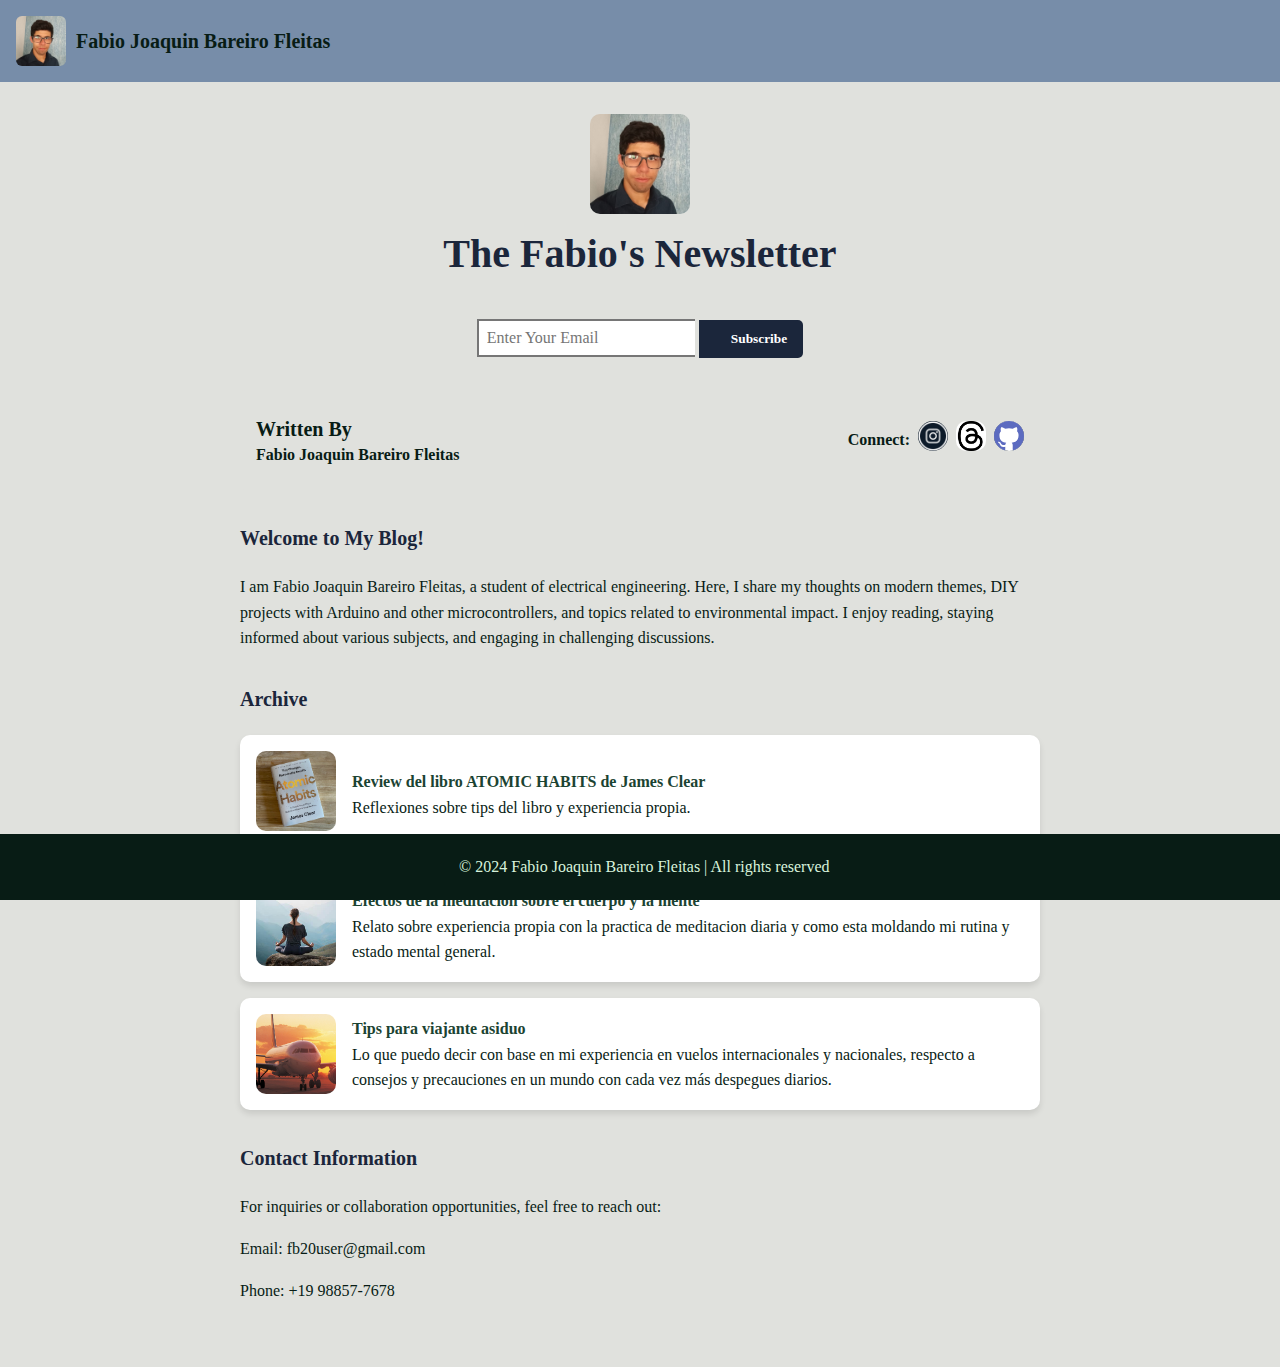
<file: index.html>
<!DOCTYPE html>
<html lang="en">
<head>
    <meta charset="UTF-8">
    <meta name="viewport" content="width=device-width, initial-scale=1.0">
    <title>Personal Blog</title>
    <link rel = "stylesheet" href = "webpage4.css">
</head>
<body>
    <header>
        <div class="logo">
            <img src="foto.png" alt="Logo">
            <h1>Fabio Joaquin Bareiro Fleitas</h1>
        </div>
    </header>
    <div class="container">
        <section class="section subscribe-box">
            <img src="foto.png" alt="Logo">
            <h2>The Fabio's Newsletter</h2>
            <form action="atomic-habits-review.html" method="post">
                <input type="email" id="email" name="email" placeholder="Enter Your Email" required style="border-style: solid; 
                border-color: atomic-habits-review.html1b263b;
                border-right: none;">
                <button type="submit" style="font-family: Cambria, Cochin, Georgia, Times, 'Times New Roman', serif;">Subscribe</button>
            </form>
        </section>
        <section class="section about-author">
            <div class="author-info">
                <p style="font-weight: 700; font-size: 20px;">Written By</p>
                <p style="font-weight: 700;">Fabio Joaquin Bareiro Fleitas</p>
            </div>
            <div class="social-icons">
                <p style="font-weight: 700;">Connect:</p>
                <a href="https://www.instagram.com/joaqunbar20/" target="_blank">
                    <img src="Instagram_logo.png">
                </a>
                <a href="https://www.threads.net/@joaqunbar20?xmt=AQGzd4PYyrOEUMkQ7bJtYn9rheXOm3IlC0YuaMPlabKAMUMt" target="_blank">
                    <img src="threads.png">
                </a>
                <a href="https://github.com/Fate-droid" target="_blank">
                    <img src="github.svg">
                </a>
            </div>
        </section>
        <section class="section">
            <h3>Welcome to My Blog!</h3>
            <p>I am Fabio Joaquin Bareiro Fleitas, a student of electrical engineering. Here, I share my thoughts on modern themes, DIY projects with Arduino and other microcontrollers, and topics related to environmental impact. I enjoy reading, staying informed about various subjects, and engaging in challenging discussions.</p>
        </section>
        <section class="section">
            <h3>Archive</h3>
            <ul class="article-list">
                <li>
                    <a href = "atomic-habits-review.html">
                        <img src="atomic.jpg" alt="Thumbnail">
                        <div>
                            <a href="atomic-habits-review.html">Review del libro ATOMIC HABITS de James Clear</a>
                            <p>Reflexiones sobre tips del libro y experiencia propia.</p>
                        </div>
                    </a>
                </li>
                <li>
                    <img src="mediation.jpeg" alt="Thumbnail">
                    <div>
                        <a href="atomic-habits-review.html">Efectos de la meditacion sobre el cuerpo y la mente</a>
                        <p>Relato sobre experiencia propia con la practica de meditacion diaria y como esta moldando mi rutina y estado mental general.</p>
                    </div>
                </li>
                <li>
                    <img src="plane.jpeg" alt="Thumbnail">
                    <div>
                        <a href="atomic-habits-review.html">Tips para viajante asiduo</a>
                        <p>Lo que puedo decir con base en mi experiencia en vuelos internacionales y nacionales, respecto a consejos y precauciones en un mundo con cada vez más despegues diarios.</p>
                    </div>
                </li>
            </ul>
        </section>
        <section class="section">
            <h3>Contact Information</h3>
            <p>For inquiries or collaboration opportunities, feel free to reach out:</p>
            <p>Email: fb20user@gmail.com</p>
            <p>Phone: +19 98857-7678</p>
        </section>
    </div>
    <footer>
        <p>&copy; 2024 Fabio Joaquin Bareiro Fleitas | All rights reserved</p>
    </footer>
</body>
</html>
</file>
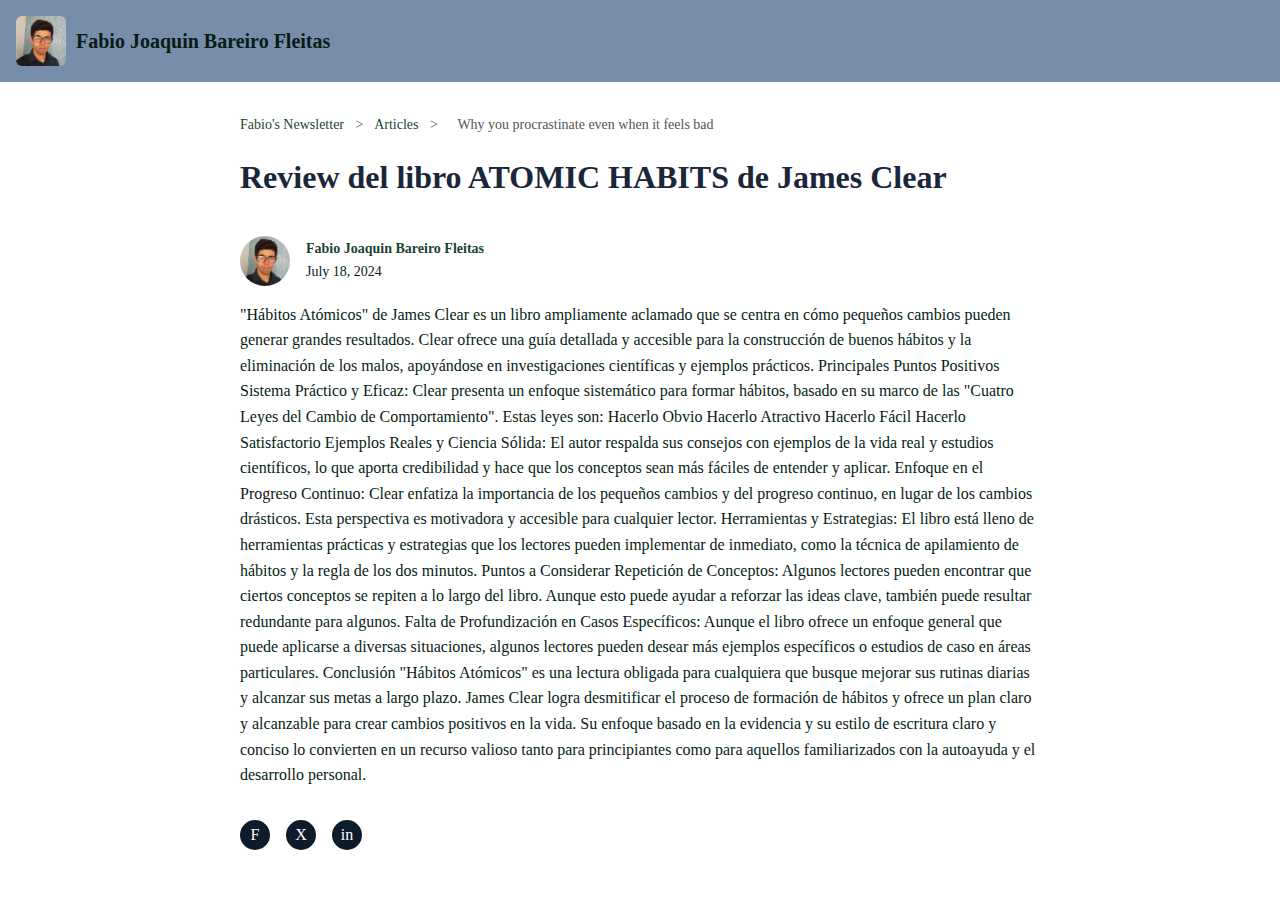
<file: atomic-habits-review.html>
<!DOCTYPE html>
<html lang="en">
<head>
    <meta charset="UTF-8">
    <meta name="viewport" content="width=device-width, initial-scale=1.0">
    <title>Fabio Joaquin Bareiro Fleitas - Blog Article</title>
    <style>
        body {
            font-family: Cambria, Cochin, Georgia, Times, 'Times New Roman', serif;
            line-height: 1.6;
            background-color: #ffffff;
            color: #081c15;
            margin: 0;
            padding: 0;
        }
        header {
            background-color: #778da9;
            padding: 1rem;
            text-align: left;
        }
        header .logo {
            display: flex;
            align-items: center;
        }
        header .logo img {
            border-radius: 12%;
            width: 50px;
            height: 50px;
            margin-right: 10px;
            object-fit: cover;
        }
        header .logo h1 {
            font-size: 1.25rem;
            margin: 0;
        }
        .container {
            max-width: 800px;
            margin: auto;
            padding: 2rem;
        }
        .breadcrumbs {
            font-size: 0.875rem;
            color: #555;
            margin-bottom: 1rem;
        }
        .breadcrumbs a {
            color: #1b4332;
            text-decoration: none;
        }
        .breadcrumbs span {
            margin: 0 0.5rem;
        }
        .article-header {
            margin-bottom: 2rem;
        }
        .article-header h1 {
            font-size: 2rem;
            color: #1b263b;
            margin: 0.5rem 0;
        }
        .article-header p {
            font-size: 1rem;
            color: #d9534f;
            margin: 0.5rem 0;
        }
        .article-meta {
            display: flex;
            align-items: center;
            margin-bottom: 1rem;
        }
        .article-meta img {
            width: 50px;
            height: 50px;
            border-radius: 50%;
            margin-right: 1rem;
        }
        .article-meta div {
            font-size: 0.875rem;
        }
        .article-meta a {
            color: #1b4332;
            text-decoration: none;
            font-weight: bold;
        }
        .article-content {
            font-size: 1rem;
            line-height: 1.6;
        }
        .social-share {
            display: flex;
            gap: 1rem;
            margin-top: 2rem;
        }
        .social-share a {
            display: inline-block;
            width: 30px;
            height: 30px;
            background-color: #0d1b2a;
            border-radius: 50%;
            display: flex;
            align-items: center;
            justify-content: center;
            color: white;
            text-decoration: none;
        }
    </style>
</head>
<body>
    <header>
        <div class="logo">
            <img src="foto.png" alt="Logo">
            <h1>Fabio Joaquin Bareiro Fleitas</h1>
        </div>
    </header>
    <div class="container">
        <div class="breadcrumbs">
            <a href="index.html">Fabio's Newsletter</a> <span>></span> <a href="index.html">Articles</a> <span>></span> <span>Why you procrastinate even when it feels bad</span>
        </div>
        <div class="article-header">
            <h1>Review del libro ATOMIC HABITS de James Clear</h1>
        </div>
        <div class="article-meta">
            <img src="foto.png" style = "object-fit: cover; object-position: left;" alt="Author">
            <div>
                <a href="#">Fabio Joaquin Bareiro Fleitas</a><br>
                <span>July 18, 2024</span>
            </div>
        </div>
        <div class="article-content">
            <p>
                "Hábitos Atómicos" de James Clear es un libro ampliamente aclamado que se centra en cómo pequeños cambios pueden generar grandes resultados. Clear ofrece una guía detallada y accesible para la construcción de buenos hábitos y la eliminación de los malos, apoyándose en investigaciones científicas y ejemplos prácticos.

Principales Puntos Positivos
Sistema Práctico y Eficaz: Clear presenta un enfoque sistemático para formar hábitos, basado en su marco de las "Cuatro Leyes del Cambio de Comportamiento". Estas leyes son:

Hacerlo Obvio
Hacerlo Atractivo
Hacerlo Fácil
Hacerlo Satisfactorio
Ejemplos Reales y Ciencia Sólida: El autor respalda sus consejos con ejemplos de la vida real y estudios científicos, lo que aporta credibilidad y hace que los conceptos sean más fáciles de entender y aplicar.

Enfoque en el Progreso Continuo: Clear enfatiza la importancia de los pequeños cambios y del progreso continuo, en lugar de los cambios drásticos. Esta perspectiva es motivadora y accesible para cualquier lector.

Herramientas y Estrategias: El libro está lleno de herramientas prácticas y estrategias que los lectores pueden implementar de inmediato, como la técnica de apilamiento de hábitos y la regla de los dos minutos.

Puntos a Considerar
Repetición de Conceptos: Algunos lectores pueden encontrar que ciertos conceptos se repiten a lo largo del libro. Aunque esto puede ayudar a reforzar las ideas clave, también puede resultar redundante para algunos.

Falta de Profundización en Casos Específicos: Aunque el libro ofrece un enfoque general que puede aplicarse a diversas situaciones, algunos lectores pueden desear más ejemplos específicos o estudios de caso en áreas particulares.

Conclusión
"Hábitos Atómicos" es una lectura obligada para cualquiera que busque mejorar sus rutinas diarias y alcanzar sus metas a largo plazo. James Clear logra desmitificar el proceso de formación de hábitos y ofrece un plan claro y alcanzable para crear cambios positivos en la vida. Su enfoque basado en la evidencia y su estilo de escritura claro y conciso lo convierten en un recurso valioso tanto para principiantes como para aquellos familiarizados con la autoayuda y el desarrollo personal.
                </p>
        </div>
        <div class="social-share">
            <a href="#" title="Share on Facebook">F</a>
            <a href="#" title="Share on Twitter">X</a>
            <a href="#" title="Share on LinkedIn">in</a>
        </div>
    </div>
</body>
</html>
</file>
<file: webpage4.css>
body {
  font-family: Cambria, Cochin, Georgia, Times, 'Times New Roman', serif;
  line-height: 1.6;
  background-color: #e0e1dd;
  color: #081c15;
  margin: 0;
  padding: 0;
}
header {
  background-color: #778da9;
  padding: 1rem;
  text-align: left;
}
header .logo {
  display: flex;
  align-items: center;
}
header .logo img {
  border-radius: 12%;
  width: 50px;
  height: 50px;
  margin-right: 10px;
  object-fit: cover;
}
header .logo h1 {
  font-size: 1.25rem;
  margin: 0;
}
.container {
  max-width: 800px;
  margin: auto;
  padding: 2rem;
}
.container img {
  width: 100px;
  height: 100px;
  object-fit: cover;
  object-position: left;
  border-radius: 10px;
}
.section {
  margin-bottom: 2rem;
}
.section h2 {
  margin-top: 0px;
  color: #1b263b;
  font-size: 40px;
}
.section h3 {
  color: #1b263b;
  font-size: 20px;
}
.article-list {
  list-style-type: none;
  padding: 0;
}

.article-list img{
  object-fit: cover;
  object-position: center;

}
.article-list li {
  margin-bottom: 1rem;
  display: flex;
  align-items: center;
  background-color: #ffffff;
  padding: 1rem;
  border-radius: 10px;
  box-shadow: 0 4px 6px rgba(0, 0, 0, 0.1);
}

.article-list li:hover {
  transform: scale(1.05);
  transition: 0.32s;
}
.article-list li img {
  width: 80px;
  height: 80px;
  margin-right: 1rem;
  border-radius: 10px;
}
.article-list li a {
  color: #1b4332;
  text-decoration: none;
  font-weight: bold;
}
.article-list li p {
  margin: 0;
}
footer {
  background-color: #081c15;
  color: #d8f3dc;
  text-align: center;
  padding: 0.27rem;
  position: fixed;
  bottom: 0;
  width: 100%;
}
.subscribe-box {
  text-align: center;
}
.subscribe-box input[type="email"] {
  padding: 0.5rem;
  font-size: 1rem;
  margin-right: 0rem;
  font-family: Cambria, Cochin;
}
.subscribe-box button {
  padding: 0.70rem 1rem;
  padding-left: 2rem;
  margin-left: 0;
  background-color: #1b263b;
  color: white;
  font-weight: 700;
  border: none;
  cursor: pointer;
  border-top-right-radius: 5px;
  border-bottom-right-radius: 5px;
}
.about-author {
  display: flex;
  justify-content: space-between;
  align-items: center;
  line-height: 6px;
  background-color: #e0e1dd;
  padding: 1rem;
  border-radius: 5px;
}
.social-icons img {
  width: 30px;
  height: 30px;
}
.about-author .author-info {
  font-size: 1rem;
}
.about-author .social-icons {
  display: flex;
  gap: 0.5rem;
}
.about-author .social-icons a {
  display: inline-block;
  width: 30px;
  height: 30px;
  background-color: #0d1b2a;
  border-radius: 50%;
  display: flex;
  align-items: center;
  justify-content: center;
  color: white;
  text-decoration: none;
}
</file>
